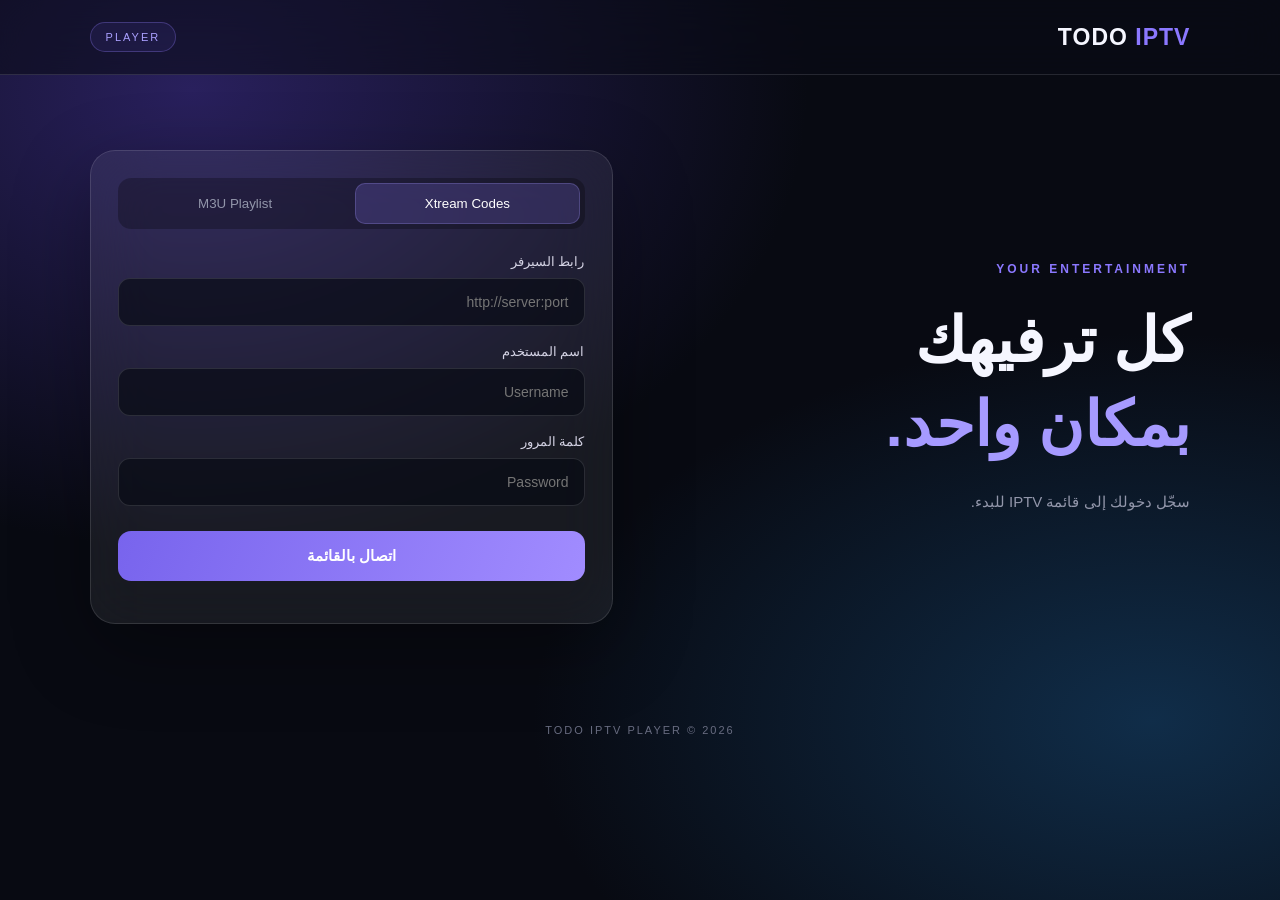
<file: index.html>
<!DOCTYPE html>
<html lang="ar" dir="rtl">
<head>
  <meta charset="UTF-8">
  <meta name="viewport" content="width=device-width, initial-scale=1.0">
  <meta name="theme-color" content="#090b12">
  <title>TODO IPTV PLAYER</title>
  <link rel="stylesheet" href="style.css">
</head>
<body>

  <header class="topbar">
    <div class="logo">TODO <span>IPTV</span></div>
    <div class="status">PLAYER</div>
  </header>

  <main>
    <section class="welcome">
      <span class="eyebrow">YOUR ENTERTAINMENT</span>
      <h1>كل ترفيهك<br><span>بمكان واحد.</span></h1>
      <p>سجّل دخولك إلى قائمة IPTV للبدء.</p>
    </section>

    <section class="login-card">
      <div class="tabs">
        <button class="tab active" data-mode="xtream">Xtream Codes</button>
        <button class="tab" data-mode="m3u">M3U Playlist</button>
      </div>

      <form id="loginForm">
        <div id="xtreamFields">
          <label>رابط السيرفر</label>
          <input id="server" type="url" placeholder="http://server:port">

          <label>اسم المستخدم</label>
          <input id="username" type="text" placeholder="Username">

          <label>كلمة المرور</label>
          <input id="password" type="password" placeholder="Password">
        </div>

        <div id="m3uFields" hidden>
          <label>رابط قائمة M3U</label>
          <input id="m3uUrl" type="url" placeholder="https://example.com/playlist.m3u">

          <p class="or">أو اختر ملف M3U من جهازك</p>
          <input id="m3uFile" type="file" accept=".m3u,.m3u8">
        </div>

        <button class="connect-btn" type="submit">
          اتصال بالقائمة
        </button>

        <p id="message"></p>
      </form>
    </section>
  </main>

  <footer>TODO IPTV PLAYER © 2026</footer>

  <script src="app.js"></script>
</body>
</html>
</file>
<file: style.css>
* {
  box-sizing: border-box;
  margin: 0;
  padding: 0;
}

:root {
  color-scheme: dark;
  --bg: #080a12;
  --glass: rgba(255,255,255,.065);
  --border: rgba(255,255,255,.12);
  --text: #f5f6ff;
  --muted: #9296aa;
  --accent: #8b78ff;
}

body {
  min-height: 100vh;
  font-family: Arial, sans-serif;
  color: var(--text);
  background:
    radial-gradient(ellipse at 15% 10%, #29205d 0, transparent 40%),
    radial-gradient(ellipse at 90% 80%, #102d49 0, transparent 38%),
    var(--bg);
}

.topbar {
  height: 75px;
  padding: 0 7%;
  display: flex;
  align-items: center;
  justify-content: space-between;
  border-bottom: 1px solid var(--border);
  background: rgba(10,12,22,.55);
  backdrop-filter: blur(25px);
}

.logo {
  font-size: 23px;
  font-weight: 900;
  letter-spacing: 1px;
}

.logo span {
  color: var(--accent);
}

.status {
  color: #aaa0ff;
  border: 1px solid #7766cc66;
  background: #7864ff18;
  border-radius: 30px;
  padding: 8px 15px;
  font-size: 11px;
  letter-spacing: 2px;
}

main {
  width: min(1100px, 90%);
  margin: 75px auto;
  display: grid;
  grid-template-columns: 1fr 1fr;
  align-items: center;
  gap: 55px;
}

.welcome .eyebrow {
  color: var(--accent);
  font-size: 12px;
  letter-spacing: 3px;
  font-weight: bold;
}

.welcome h1 {
  font-size: clamp(38px, 5vw, 62px);
  line-height: 1.35;
  margin: 22px 0;
}

.welcome h1 span {
  color: #a69aff;
}

.welcome p {
  color: var(--muted);
  font-size: 15px;
  line-height: 1.8;
}

.login-card {
  padding: 27px;
  border: 1px solid var(--border);
  border-radius: 25px;
  background: var(--glass);
  backdrop-filter: blur(30px);
  box-shadow: 0 25px 80px #0005;
}

.tabs {
  display: flex;
  gap: 8px;
  padding: 5px;
  background: #0004;
  border-radius: 13px;
  margin-bottom: 25px;
}

.tab {
  flex: 1;
  border: 0;
  padding: 13px 5px;
  border-radius: 10px;
  color: var(--muted);
  background: transparent;
  cursor: pointer;
}

.tab.active {
  color: white;
  background: #8b78ff35;
  box-shadow: inset 0 0 0 1px #a99aff40;
}

label {
  display: block;
  font-size: 13px;
  margin: 18px 0 9px;
  color: #d5d4e5;
}

input {
  width: 100%;
  padding: 15px;
  border: 1px solid var(--border);
  border-radius: 12px;
  background: #090b14a8;
  color: white;
  outline: none;
  font-size: 14px;
}

input:focus {
  border-color: var(--accent);
  box-shadow: 0 0 0 3px #8b78ff20;
}

input[type="file"] {
  padding: 12px;
}

.or {
  margin: 18px 0;
  color: var(--muted);
  font-size: 13px;
  text-align: center;
}

.connect-btn {
  width: 100%;
  margin-top: 25px;
  padding: 16px;
  border: 0;
  border-radius: 13px;
  background: linear-gradient(110deg, #7864ed, #a18cff);
  color: white;
  font-size: 15px;
  font-weight: bold;
  cursor: pointer;
}

.connect-btn:active {
  transform: scale(.98);
}

#message {
  margin-top: 15px;
  font-size: 13px;
  color: #ffaaaa;
  text-align: center;
}

footer {
  padding: 25px;
  text-align: center;
  color: #686c80;
  font-size: 11px;
  letter-spacing: 2px;
}

[hidden] {
  display: none !important;
}

@media (max-width: 750px) {
  main {
    grid-template-columns: 1fr;
    gap: 35px;
    margin: 45px auto;
  }

  .welcome {
    text-align: center;
  }

  .welcome h1 {
    font-size: 42px;
  }

  .login-card {
    padding: 20px;
  }
}
</file>
